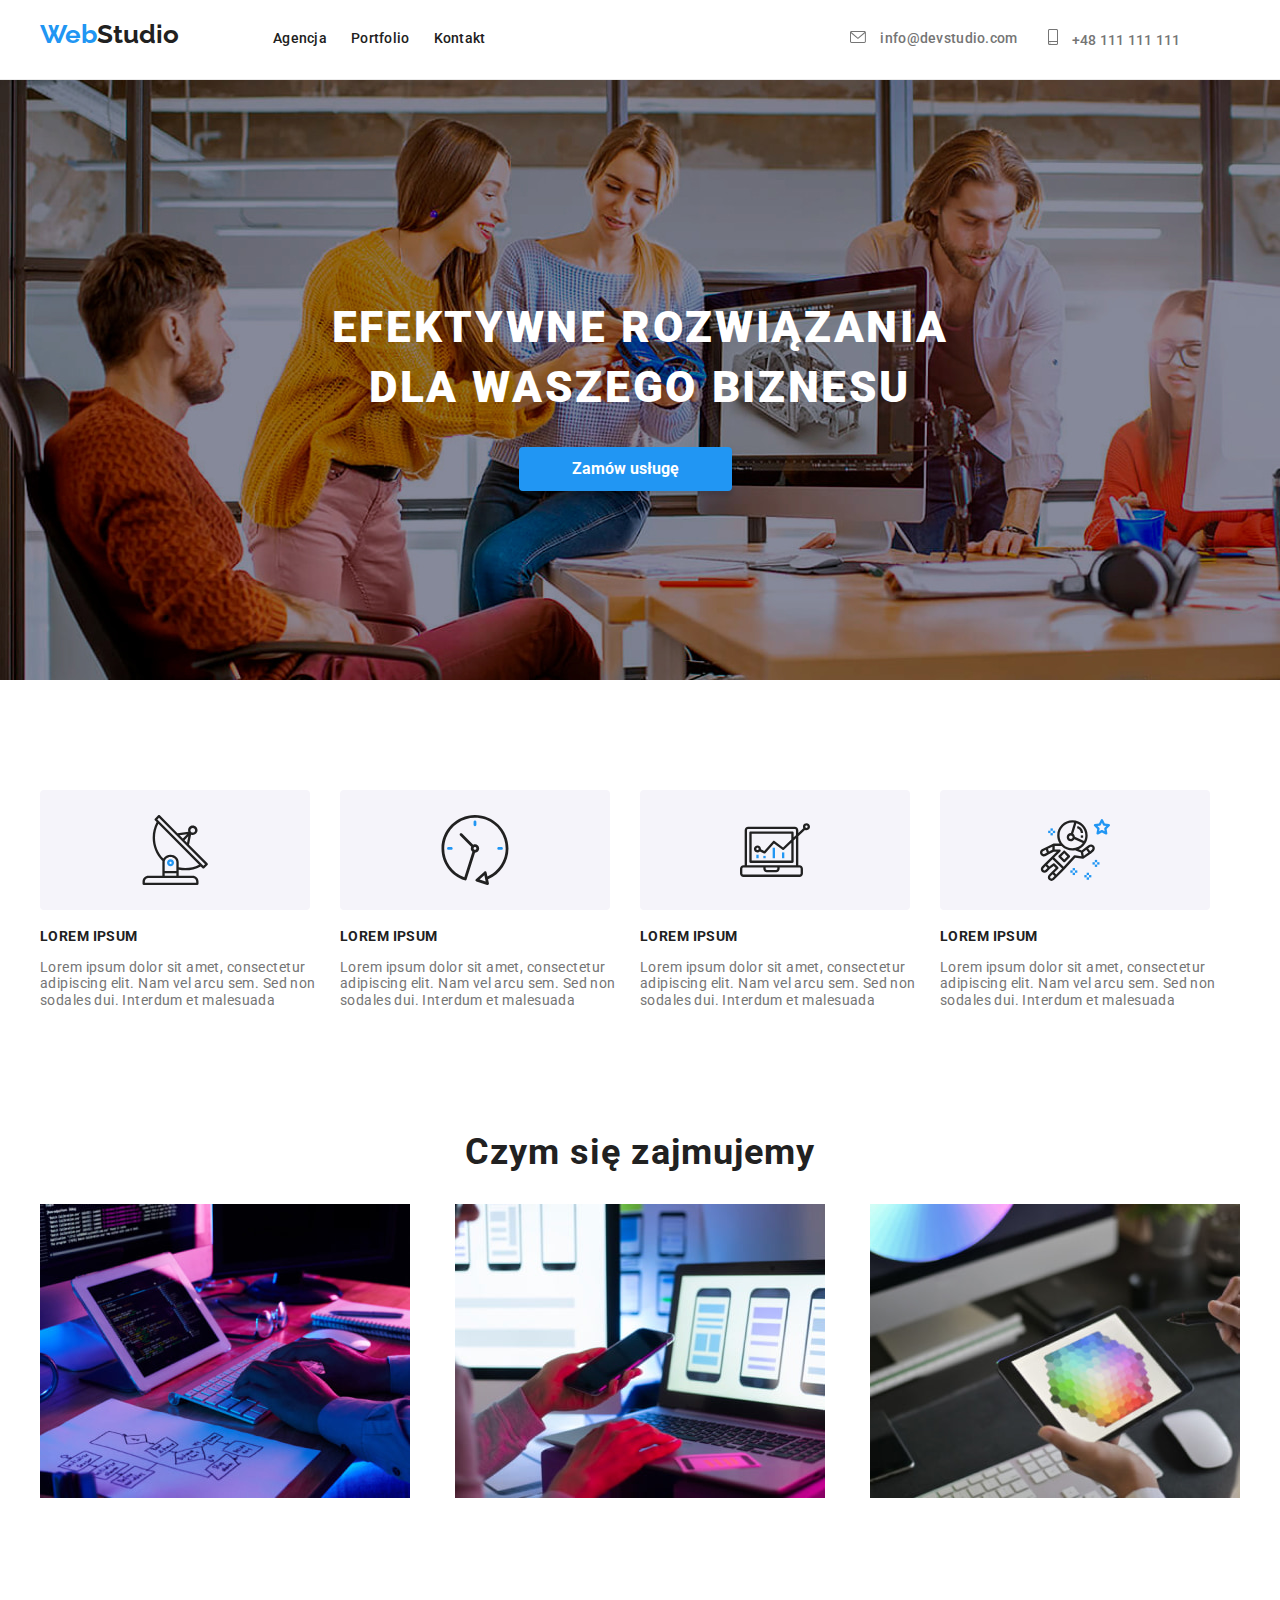
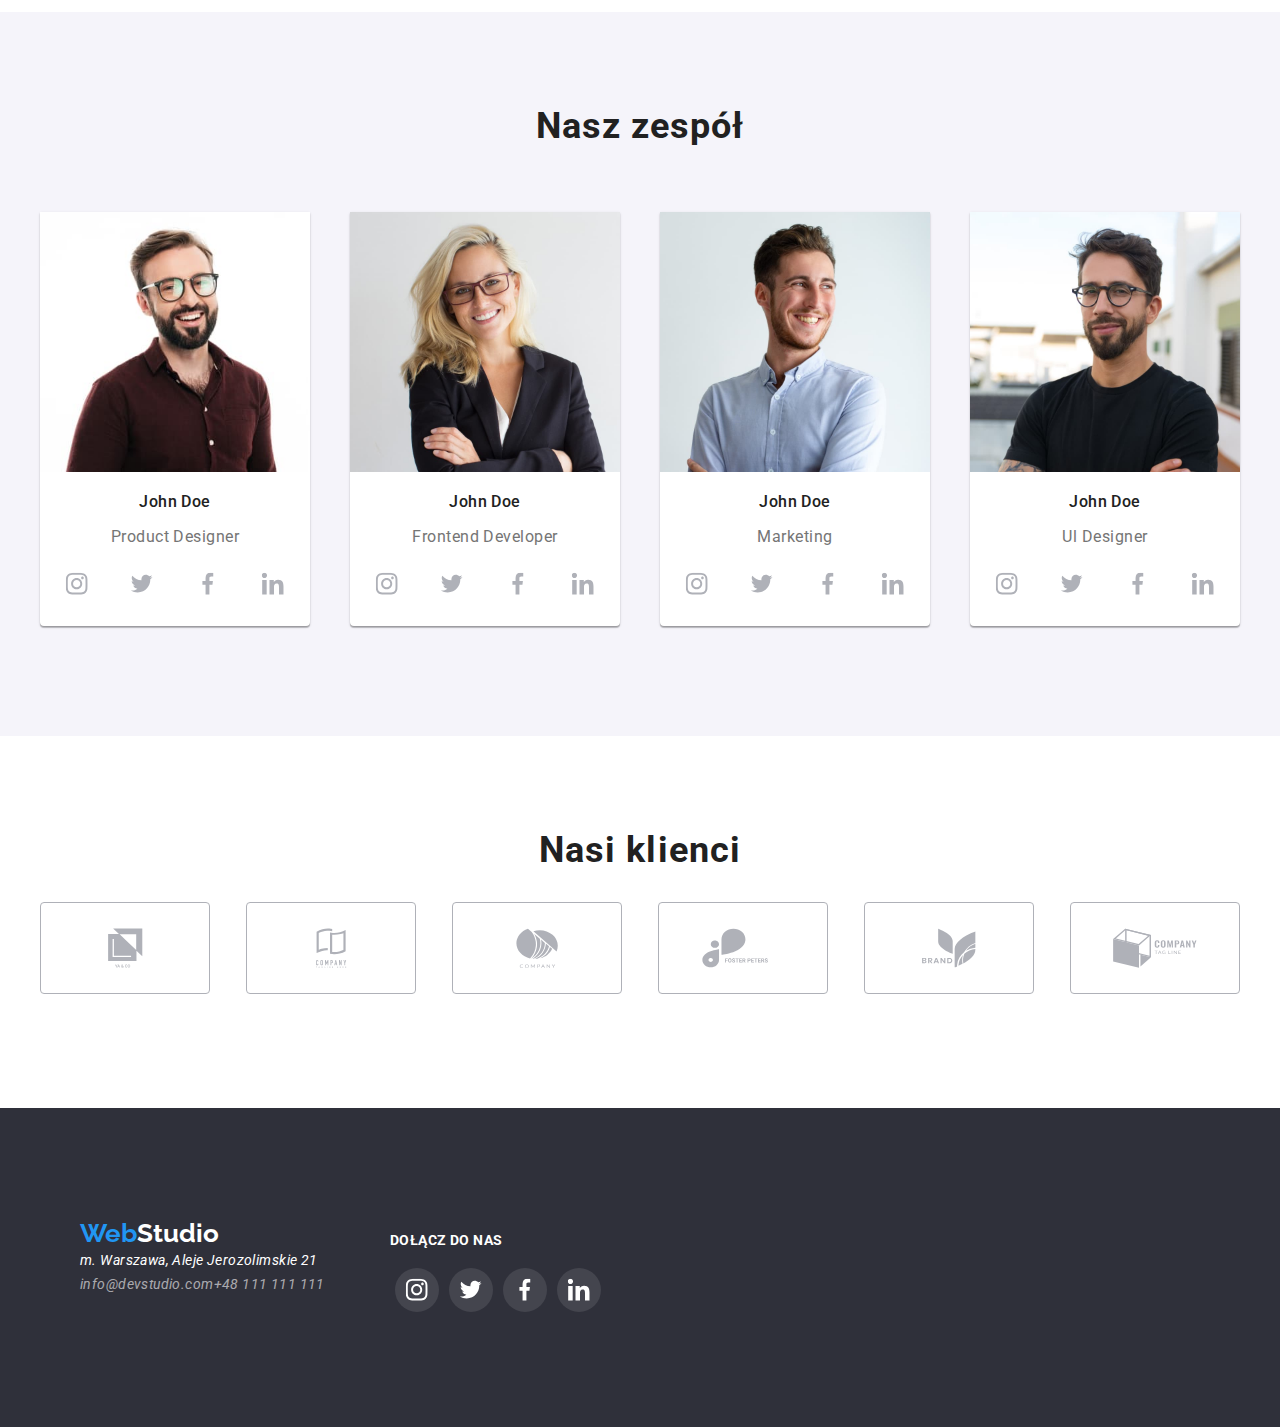
<file: index.html>
<!DOCTYPE html>
<html lange="en">
<head>
    <link rel="stylesheet" href="https://cdnjs.cloudflare.com/ajax/libs/modern-normalize/1.0.0/modern-normalize.min.css" />
    <link rel="stylesheet" href="./CSS/styles.css" />
    <link href="https://fonts.googleapis.com/css2?family=Raleway:wght@700&family=Roboto:wght@400;500;700;900&display=swap"
    rel="stylesheet">
</head>
<body>
<header class="container-header">
    <div class="container">
    <!--logo-->
        <a href=./index.html class="logo-black"><span class="logo">Web</span>Studio</a>
    <!--main nawigation-->
    <nav class="container-nav-links">
    <ul class="nav-links">
        <li class="nav-link"><a class="nav-link" href="./index.html">Agencja</a></li>
        <li class="nav-link"><a class="nav-link" href="./portfolio.html">Portfolio</a></li>
        <li class="nav-link">Kontakt</li>
    </ul></nav>
    <!--contact-->
    <ul class="container-contact-header">
    <li class="contact-header-link"><svg class="contact-heder-icon" width="16" height="12">
        <use href="./images/sprite.svg#icon-envelope"></use>
    </svg>
    <a href="mailto:info@devstudio.com" class="contact-heder">info@devstudio.com</a></li>
    <li class="contact-header-link"><svg class="contact-heder-icon" width="10" height="16">
        <use href="./images/sprite.svg#icon-smartphone"></use>
    </svg>
    <a href="tel:+48 111 111 111" class="contact-heder">+48 111 111 111</a></li>
    </ul>
    </div>
    </header>
    <main>
        <section class="container-main">
         <div class="container">
            <h1 class="main-title"> EFEKTYWNE ROZWIĄZANIA DLA WASZEGO BIZNESU</h1>
            <button class="main-button" type="button">Zamów usługę</button>
        </div>
        </section>
    <section class="container-lorem-ipsum">
         <div class="container">
    <ul class="container-list-lorem-ipsum">
<li>
    <svg class="lorem-ipsum-item" width="270" height="120">
       <use href="./images/sprite.svg#icon-antenn-1"></use>
    </svg>
<h3 class="title-1">LOREM IPSUM</h3>
<p class="text-1">Lorem ipsum dolor sit amet, consectetur adipiscing elit. Nam vel arcu sem. Sed non sodales dui. Interdum et malesuada</p></li>
<li>
    <svg class="lorem-ipsum-item" width="270" height="120">
        <use href="./images/sprite.svg#icon-clock-1"></use>
    </svg>
<h3 class="title-1">LOREM IPSUM</h3>
<p class="text-1">Lorem ipsum dolor sit amet, consectetur adipiscing elit. Nam vel arcu sem. Sed non sodales dui. Interdum et malesuada</p></li>
<li>
    <svg class="lorem-ipsum-item" width="270" height="120">
        <use href="./images/sprite.svg#icon-diagram-1"></use>
    </svg>
<h3 class="title-1">LOREM IPSUM</h3>
<p class="text-1">Lorem ipsum dolor sit amet, consectetur adipiscing elit. Nam vel arcu sem. Sed non sodales dui. Interdum et malesuada</p></li>
<li>
    <svg class="lorem-ipsum-item" width="270" height="120">
        <use href="./images/sprite.svg#icon-astronaut-1"></use>
    </svg>
<h3 class="title-1">LOREM IPSUM</h3>
<p class="text-1">Lorem ipsum dolor sit amet, consectetur adipiscing elit. Nam vel arcu sem. Sed non sodales dui. Interdum et malesuada</p></li>
    </ul>
    </div>
    </section>
    <section class="container-what-we-doing">
         <div class="container">
<h2 class="section-title">Czym się zajmujemy</h2>
<ul class="container-what-we-doing-photos">
<li><img
src="./images/img1.jpg"
alt="man working on laptop"
width="370"
height="294"
/>
</li>
<li>
<img
src="./images/img2.jpg"
alt="woman working on a laptop and mobile phone"
width="370"
height="294"
/>
</li>
<li>
<img
src="./images/img3.jpg"
alt="man working on thetablet"
width="370"
height="294"
/>
</li>
</ul>
</div>
    </section>
    <section class="container-our-team">
    <div class="container">
<h2 class="section-title">Nasz zespół</h2><br/>
<ul class="container-co-worker-list">
    <li>
    <figure class="container-co-worker">
    <img
    src="./images/jd1.jpg"
    alt="John Doe Product Designer"
    width="270"
    height="260"
    />
    <figcaption>
    <h3 class="co-worker">John Doe</h3>
    <p class="co-worker-profession">Product Designer</p>
    <ul class="social-media-items">
        <li><svg class="social-media-logo" width="44" height="44" viewBox="-16 -16 65 65">
                <use href="./images/sprite.svg#icon-instagram-2"></use>
            </svg></li>
        <li><svg class="social-media-logo" width="44" height="44" viewBox="-16 -16 65 65">
                <use href="./images/sprite.svg#icon-twitter-1"></use>
            </svg></li>
        <li><svg class="social-media-logo" width="44" height="44" viewBox="-16 -16 65 65">
                <use href="./images/sprite.svg#icon-facebook-1"></use>
            </svg></li>
        <li><svg class="social-media-logo" width="44" height="44" viewBox="-16 -16 65 65">
                <use href="./images/sprite.svg#icon-linkedin-1"></use>
            </svg></li>
    </ul>
    </figcaption>
    </figure>
    </li>
    <li>
    <figure class="container-co-worker">
    <img
    src="./images/jd2.jpg"
    alt="John Doe Frontend Developer"
    width="270"
    height="260"
    />
    <figcaption>
        <h3 class="co-worker">John Doe</h3>
        <p class="co-worker-profession">Frontend Developer</p>
        <ul class="social-media-items">
            <li><svg class="social-media-logo" width="44" height="44" viewBox="-16 -16 65 65">
                    <use href="./images/sprite.svg#icon-instagram-2"></use>
                </svg></li>
            <li><svg class="social-media-logo" width="44" height="44" viewBox="-16 -16 65 65">
                    <use href="./images/sprite.svg#icon-twitter-1"></use>
                </svg></li>
            <li><svg class="social-media-logo" width="44" height="44" viewBox="-16 -16 65 65">
                    <use href="./images/sprite.svg#icon-facebook-1"></use>
                </svg></li>
            <li><svg class="social-media-logo" width="44" height="44" viewBox="-16 -16 65 65">
                    <use href="./images/sprite.svg#icon-linkedin-1"></use>
                </svg></li>
        </ul>
    </figcaption>
    </figure>
    </li>
    <li>
    <figure class="container-co-worker">
    <img
    src="./images/jd3.jpg"
    alt="John Doe Marketing"
    width="270"
    height="260"
    />
    <figcaption>
        <h3 class="co-worker">John Doe</h3>
        <p class="co-worker-profession">Marketing</p>
        <ul class="social-media-items">
            <li><svg class="social-media-logo" width="44" height="44" viewBox="-16 -16 65 65">
                    <use href="./images/sprite.svg#icon-instagram-2"></use>
                </svg></li>
            <li><svg class="social-media-logo" width="44" height="44" viewBox="-16 -16 65 65">
                    <use href="./images/sprite.svg#icon-twitter-1"></use>
                </svg></li>
            <li><svg class="social-media-logo" width="44" height="44" viewBox="-16 -16 65 65">
                    <use href="./images/sprite.svg#icon-facebook-1"></use>
                </svg></li>
            <li><svg class="social-media-logo" width="44" height="44" viewBox="-16 -16 65 65">
                    <use href="./images/sprite.svg#icon-linkedin-1"></use>
                </svg></li>
        </ul>
    </figcaption>
    </figure>
    </li>
    <li>
    <figure class="container-co-worker">
    <img
    src="./images/jd4.jpg"
    alt="John Doe Ul Designer"
    width="270"
    height="260"
    />
    <figcaption> 
        <h3 class="co-worker">John Doe</h3>
        <p class="co-worker-profession">Ul Designer</p>
        <ul class="social-media-items">
        <li><svg class="social-media-logo" width="44" height="44" viewBox="-16 -16 65 65">
            <use href="./images/sprite.svg#icon-instagram-2"></use>
        </svg></li>
        <li><svg class="social-media-logo" width="44" height="44" viewBox="-16 -16 65 65">
            <use href="./images/sprite.svg#icon-twitter-1"></use>
        </svg></li>
        <li><svg class="social-media-logo" width="44" height="44" viewBox="-16 -16 65 65">
            <use href="./images/sprite.svg#icon-facebook-1"></use>
        </svg></li>
        <li><svg class="social-media-logo" width="44" height="44" viewBox="-16 -16 65 65">
            <use href="./images/sprite.svg#icon-linkedin-1"></use>
        </svg></li>
        </ul>
    </figcaption>
    </figure>
    </li>
</ul>
</div>
</section>
<section class="container-our-customers">
<div class="container">
    <h2 class="section-title">Nasi klienci</h2>
    <ul class="customers-icon-list">
        <li>
            <svg class=customer-icon width="170" height="92">
                <use href="./images/sprite.svg#icon-gropu"></use>
            </svg>
        </li>
        <li>
            <svg class="customer-icon" width="170" height="92">
                <use href="./images/sprite.svg#icon-group-1"></use>
            </svg>
        </li>
        <li>
            <svg class="customer-icon" width="170" height="92">
                <use href="./images/sprite.svg#icon-group-2"></use>
            </svg>
        </li>
        <li>
            <svg class="customer-icon" width="170" height="92">
                <use href="./images/sprite.svg#icon-group-3"></use>
            </svg> 
        </li>
        <li>
            <svg class="customer-icon" width="170" height="92">
                <use href="./images/sprite.svg#icon-group-4"></use>
            </svg>
        </li>
        <li>
            <svg class="customer-icon" width="170" height="92">
                <use href="./images/sprite.svg#icon-group-5"></use>
            </svg>
        </li>
    </ul>
</div>
</section>
</main>
<footer class="container-footer">
     <div class="container">
        <ul class="container-footer-list">
            <li>
            <a href=index.html class="logo-white"><span class="logo">Web</span>Studio</a>
            <address class="address">
            m. Warszawa, Aleje Jerozolimskie 21 <br/>
            <a href="mailto:info@devstudio.com" class="contact-footer">info@devstudio.com</a> <br/>
            <a href="tel:+48 111 111 111" class="contact-footer">+48 111 111 111</a>
            </address>
            </li>
            <li class="social-media-logo-footer-list">
            <p class="title-2">DOŁĄCZ DO NAS</p>
            <ul class="social-media-items-footer">
                <li><svg class="social-media-logo-footer" width="44" height="44" viewBox="-16 -16 65 65">
                        <use href="./images/sprite.svg#icon-instagram-2"></use>
                    </svg></li>
                <li><svg class="social-media-logo-footer" width="44" height="44" viewBox="-16 -16 65 65">
                        <use href="./images/sprite.svg#icon-twitter-1"></use>
                    </svg></li>
                <li><svg class="social-media-logo-footer" width="44" height="44" viewBox="-16 -16 65 65">
                        <use href="./images/sprite.svg#icon-facebook-1"></use>
                    </svg></li>
                <li><svg class="social-media-logo-footer" width="44" height="44" viewBox="-16 -16 65 65">
                        <use href="./images/sprite.svg#icon-linkedin-1"></use>
                    </svg></li>
            </ul>
            </li>
         </div>
</footer>
</body>
</html>
</file>
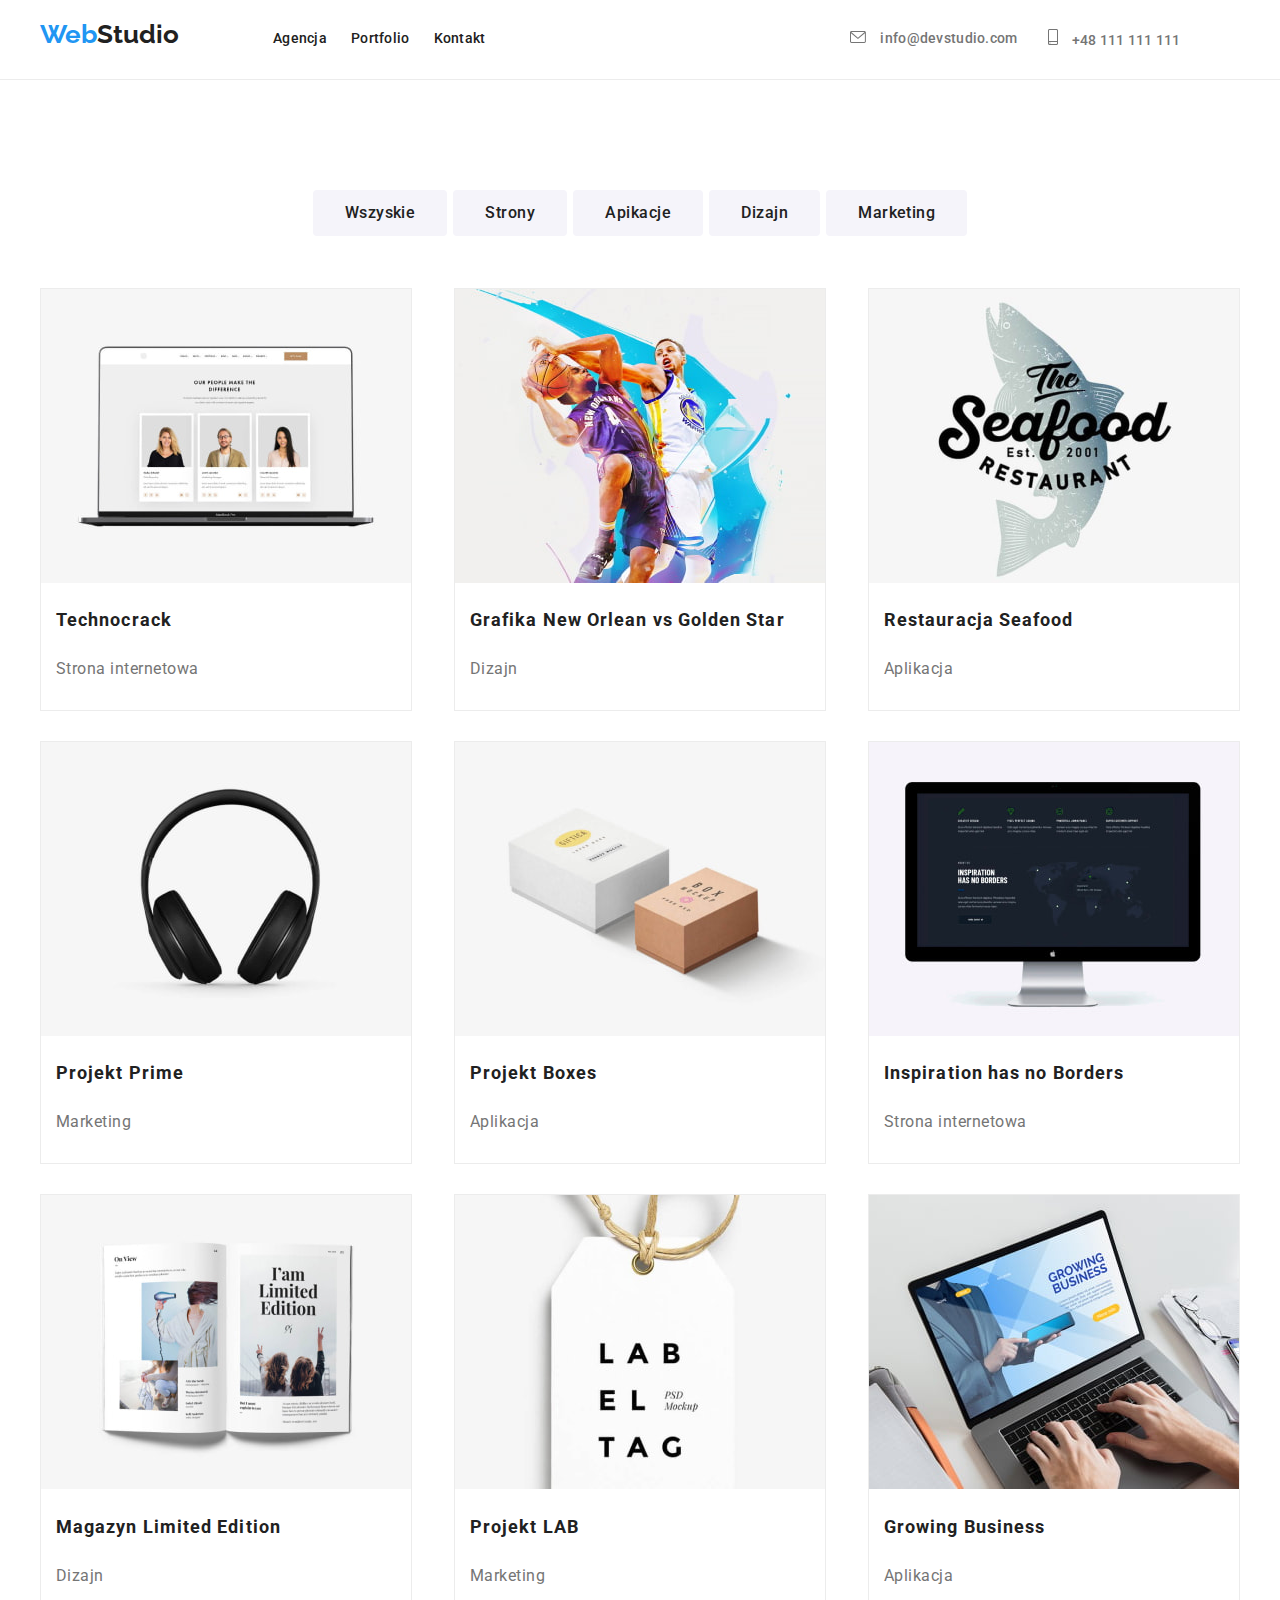
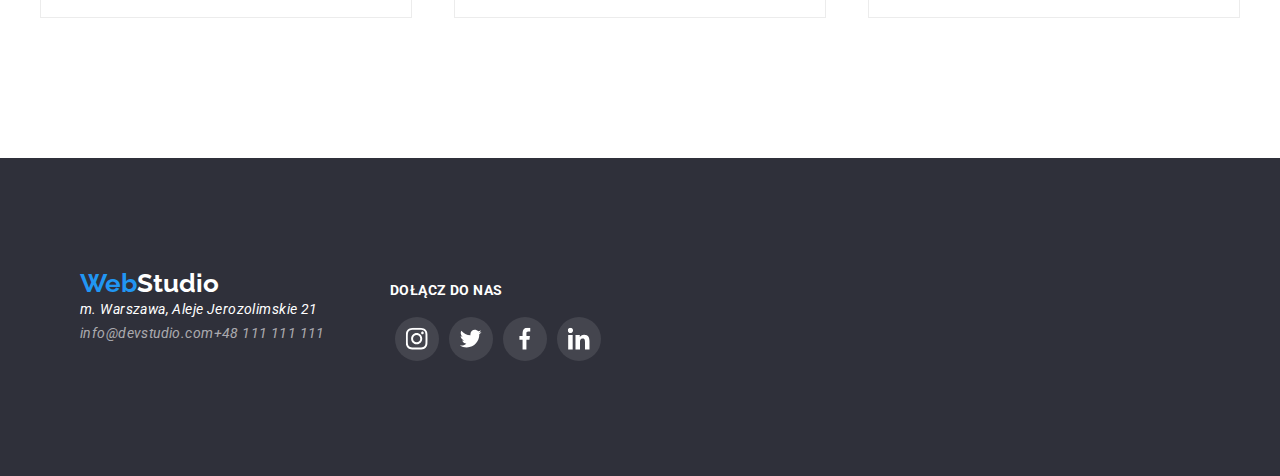
<file: portfolio.html>
<!DOCTYPE html>
<html lang="en">
<head>
    <link rel="stylesheet" href="https://cdnjs.cloudflare.com/ajax/libs/modern-normalize/1.0.0/modern-normalize.min.css" />
    <link rel="stylesheet" href="./CSS/styles.css"/>
    <link href="https://fonts.googleapis.com/css2?family=Raleway:wght@700&family=Roboto:wght@400;500;700;900&display=swap"
        rel="stylesheet">
</head>
    <body>
        <header class="container-header">
            <div class="container">
            <!--logo-->
            <a href=./index.html class="logo-black"><span class="logo">Web</span>Studio</a>
            <!--main nawigation-->
            <nav class="container-nav-links">
                <ul class="nav-links">
                    <li class="nav-link"><a class="nav-link" href="./index.html">Agencja</a></li>
                    <li class="nav-link"><a class="nav-link" href="./portfolio.html">Portfolio</a></li>
                    <li class="nav-link">Kontakt</li>
                </ul>
            </nav>
            <!--contact-->
            <ul class="container-contact-header">
                <li class="contact-header-link"><svg class="contact-heder-icon" width="16" height="12">
                    <use href="./images/sprite.svg#icon-envelope"></use>
                </svg>
                <a href="mailto:info@devstudio.com" class="contact-heder">info@devstudio.com</a></li>
                <li class="contact-header-link"><svg class="contact-heder-icon" width="10" height="16">
                    <use href="./images/sprite.svg#icon-smartphone"></use>
                </svg>
                <a href="tel:+48 111 111 111" class="contact-heder">+48 111 111 111</a></li>
            </ul>
            </div>
        </header>
        <main>
            <section class="container-portfolio-buttons">
                <div class="container">
                <ul class="container-portfolio-buttons-list">
                    <li><button class="button" type="button">Wszyskie</button></li>
                    <li><button class="button" type="button">Strony</button></li>
                    <li><button class="button" type="button">Apikacje</button></li>
                    <li><button class="button" type="button">Dizajn</button></li>
                    <li><button class="button" type="button">Marketing</button></li>
                </ul>
                </div>
            </section>
            <section class="container-portfolio-projects">
                <div class="container">
                <ul class="container-portfolio-projects-list-items">
                    <li>
                        <figure class="container-portfolio-projects-item">
                            <img
                            src="./images/portfolio1.jpg"
                            alt="Laptop screen with an open website"
                            width="370"
                            height="294"
                            />
                            <figcaption class="container-portfolio-projects-text">
                                <h2 class="project-name">Technocrack</h2>
                                <p class="project-field">Strona internetowa</p>
                            </figcaption>
                        </figure>
                    </li>
                    <li>
                        <figure class="container-portfolio-projects-item">
                            <img
                            src="./images/portfolio2.jpg"
                            alt="Two NBA players during a match."
                            width="370"
                            height="294"
                            />
                            <figcaption class="container-portfolio-projects-text">
                                <h2 class="project-name">Grafika New Orlean vs Golden Star</h2>
                                <p class="project-field">Dizajn</p>
                            </figcaption>
                        </figure>
                    </li>
                    <li>
                        <figure class="container-portfolio-projects-item">
                            <img
                            src="./images/portfolio3.jpg"
                            alt="The seafood restaurant logo"
                            width="370"
                            height="294"
                            />
                            <figcaption class="container-portfolio-projects-text">
                                <h2 class="project-name">Restauracja Seafood</h2>
                                <p class="project-field">Aplikacja</p>
                            </figcaption>
                        </figure>
                    </li>
                    <li>
                        <figure class="container-portfolio-projects-item">
                            <img
                            src="./images/portfolio4.jpg"
                            alt="Headphones"
                            width="370"
                            height="294"
                            />
                            <figcaption class="container-portfolio-projects-text">
                                <h2 class="project-name">Projekt Prime</h2>
                                <p class="project-field">Marketing</p>
                            </figcaption>
                        </figure>
                    </li>
                    <li>
                        <figure class="container-portfolio-projects-item">
                            <img
                            src="./images/portfolio5.jpg"
                            alt="Two boxes with logos"
                            width="370"
                            height="294"
                            />
                            <figcaption class="container-portfolio-projects-text">
                                <h2 class="project-name">Projekt Boxes</h2>
                                <p class="project-field">Aplikacja</p>
                            </figcaption>
                        </figure>
                    </li>
                    <li>
                        <figure class="container-portfolio-projects-item">
                            <img
                            src="./images/portfolio6.jpg"
                            alt="Computer screen with an open website"
                            width="370"
                            height="294"
                            />
                            <figcaption class="container-portfolio-projects-text">
                                <h2 class="project-name">Inspiration has no Borders</h2>
                                <p class="project-field">Strona internetowa</p>
                            </figcaption>
                        </figure>
                    </li>
                    <li>
                        <figure class="container-portfolio-projects-item">
                            <img
                            src="./images/portfolio7.jpg"
                            alt="Magazine pages"
                            width="370"
                            height="294"
                            />
                            <figcaption class="container-portfolio-projects-text">
                                <h2 class="project-name">Magazyn Limited Edition</h2>
                                <p class="project-field">Dizajn</p>
                            </figcaption>
                        </figure>
                    </li>
                    <li>
                        <figure class="container-portfolio-projects-item">
                            <img
                            src="./images/portfolio8.jpg"
                            alt="Paper logo tag"
                            width="370"
                            height="294"
                            />
                            <figcaption class="container-portfolio-projects-text">
                                <h2 class="project-name">Projekt LAB</h2>
                                <p class="project-field">Marketing</p>
                            </figcaption>
                        </figure>
                    </li>
                    <li>
                        <figure class="container-portfolio-projects-item">
                            <img
                            src="./images/portfolio9.jpg"
                            alt="Man working on a laptop"
                            width="370"
                            height="294"
                            />
                            <figcaption class="container-portfolio-projects-text">
                                <h2 class="project-name">Growing Business</h2>
                                <p class="project-field">Aplikacja</p>
                            </figcaption>
                        </figure>
                    </li>
                </ul>
                </div>
            </section>
        </main>
        <footer class="container-footer">
            <div class="container">
                <ul class="container-footer-list">
                    <li>
                    <a href=index.html class="logo-white"><span class="logo">Web</span>Studio</a>
                    <address class="address">
                    m. Warszawa, Aleje Jerozolimskie 21 <br/>
                    <a href="mailto:info@devstudio.com" class="contact-footer">info@devstudio.com</a> <br/>
                    <a href="tel:+48 111 111 111" class="contact-footer">+48 111 111 111</a>
                    </address>
                    </li>
                    <li class="social-media-logo-footer-list">
                    <p class="title-2">DOŁĄCZ DO NAS</p>
                    <ul class="social-media-items-footer">
                        <li><svg class="social-media-logo-footer" width="44" height="44" viewBox="-16 -16 65 65">
                                <use href="./images/sprite.svg#icon-instagram-2"></use>
                            </svg></li>
                        <li><svg class="social-media-logo-footer" width="44" height="44" viewBox="-16 -16 65 65">
                                <use href="./images/sprite.svg#icon-twitter-1"></use>
                            </svg></li>
                        <li><svg class="social-media-logo-footer" width="44" height="44" viewBox="-16 -16 65 65">
                                <use href="./images/sprite.svg#icon-facebook-1"></use>
                            </svg></li>
                        <li><svg class="social-media-logo-footer" width="44" height="44" viewBox="-16 -16 65 65">
                                <use href="./images/sprite.svg#icon-linkedin-1"></use>
                            </svg></li>
                    </ul>
                    </li>
                 </div>
        </footer>
    </body>
</html>
</file>
<file: CSS/styles.css>
*,
*::before,
*::after {
  box-sizing: border-box;
}

body{
    font-family: 'Roboto', sans-serif;
    font-style: normal; 
    color: #212121;
    
}
.container{
    width: 1200px;
    margin: 0 auto;
}


/*logo and main navigation*/
.logo{
    font-family: 'Raleway';
    font-style: normal;
    font-weight: 700;
    font-size: 26px;
    line-height: 1.17;
    color: #2196f3;
    text-decoration: none;
    margin-right: 0px;
}
.logo-black{
    font-family: 'Raleway';
    font-style:normal;
    font-weight: 700;
    font-size: 26px;
    line-height: 1.17;
    color:#212121;
    text-decoration: none;
}
.logo-white{
    font-family: 'Raleway';
    font-style: normal;
    font-weight: 700;
    font-size: 26px;
    line-height: 1.17;
    color: #ffffff;
    text-decoration: none;
}
.nav-links .nav-link{
    font-weight: 500;
    font-size: 14px;
    line-height: 1.14;
    letter-spacing: 0.02em;
    display:inline-flex;
    list-style: none;
    margin-right: 10px;
    text-decoration: none;
    color: #212121;
}
.nav-link:hover{
    color: #2196f3;
    cursor: pointer;
    text-decoration: none;
}
.nav-link:visited{
    text-decoration: none;
}

/*contact and address*/
.contact-heder{
    font-weight: 500;
    font-size: 14px;
    line-height: 1.14;
    letter-spacing: 0.02em;
    color: #757575;
    text-decoration: none;
    margin-left: 10px;
    margin-right: 0px;
    cursor: pointer;
}
.contact-heder-icon{
    fill: #757575;
}
.contact-header-link{
    margin-left: 30px;
}
.contact-header-link:hover .contact-heder-icon{
    fill: #2196f3;
}
.contact-header-link:hover .contact-heder{
    color: #2196f3;
}
.address, .contact-footer{
    font-weight: 400;
    font-size: 14px;
    line-height: 1.71;
    letter-spacing: 0.03em;
    color: #ffffff;
    text-decoration: none;
    display: flex;
    flex-wrap: wrap;
    flex-direction: row;
    max-width: 245px;
}
.contact-footer{
    color: rgba(255, 255, 255, 0.6);
}
.contact-footer:hover{
    color: #2196f3;
}

/*title*/
.main-title{
    font-weight: 900;
    font-size: 44px;
    line-height: 1.36;
    text-align: center;
    letter-spacing: 0.06em;
    color: #ffffff;
    padding: 0px 252px;
}
.section-title{
    font-weight: 700;
    font-size: 36px;
    line-height: 1.16;
    text-align: center;
    letter-spacing: 0.03em;
    margin-top: 0px;
}
.title-1{
    font-weight: 700;
    font-size: 14px;
    line-height: 1.17;
    letter-spacing: 0.03em;
}
.title-2{
    font-weight: 700;
    font-size: 14px;
    line-height: 1.17;
    letter-spacing: 00.03em;
    color: #ffffff;
    display: flex;
}

/*buttons*/
.button{
    background-color: #f5f4fa;
    color: #212121;
    font-family: 'Roboto';
    font-weight: 500;
    font-size: 16px;
    line-height: 26px;
    border: none;
    padding: 10px 32px;
    text-align: center;
    letter-spacing: 0.03em;
    cursor: pointer;
    border-radius: 4px;
    line-height: 1.6;
    margin: 0px 3px;
}
.button:hover{
    background-color: #2196f3;
    color: #ffffff;
    box-shadow: 0px 3px 1px rgba(0, 0, 0, 0.1), 0px 1px 2px rgba(0, 0, 0, 0.8), 0px 2px 2px rgba(0, 0, 0, 0.12);
    border-radius: 4px;
}
.main-button{
    background-color: #2196f3;
    color: #ffffff;
    font-family: 'Roboto';
    font-weight: 700;
    font-size: 16px;
    line-height: 1,87;
    box-shadow: 0px 4px 4px rgba(0, 0, 0, 0.15);
    border-radius: 4px;
    padding: 13px 53px;
    border: none;
    cursor: pointer;
    margin: 0px 479px;
}

/*text*/
.text-1{
    font-weight: 400;
    font-size: 14px;
    line-height: 1.17;
    letter-spacing: 0.03em;
    color: #757575;
}

/*team*/
.co-worker{
    font-weight: 500;
    font-size: 16px;
    line-height: 1.19;
    letter-spacing: 0.03em;
    text-align: center;
}
.co-worker-profession{
    font-weight: 400;
    font-size: 16px;
    line-height: 1.19;
    text-align: center;
    letter-spacing: 0.03em;
    color: #757575;
}

/*portfolio*/
.project-name{
    font-weight: 700;
    font-size: 18px;
    line-height: 2.0;
    letter-spacing: 0.06em;
}
.project-field{
    font-weight: 400;
    font-size: 16px;
    line-height: 1.88;
    letter-spacing: 0.03em;
    color: #757575;
}

/*customers*/
.customers-icon-list{
    list-style: none;
    display: flex;
    align-items: center;
    justify-content: space-between;
    padding-left: 0px;
}
.customer-icon{
    fill: #AFB1B8;
    border: 1px solid #AFB1B8;
    border-radius:4px;
    cursor: pointer;
    align-items: center;
    justify-content: center;
    padding: 25px;
}
.customer-icon:hover{
    fill:#2196F3;
    border: 1px solid #2196F3;
}

.lorem-ipsum-item{
    background-color: #F5F4FA;
    border-radius: 4px;
    align-items: center;
    justify-content: center;
    padding: 25px;
}

/*social media items*/
.social-media-logo{
    background-color:#ffffff;
    border-radius: 50px;
    fill:#AFB1B8;
    display: flex;
    align-items: center;
    justify-content: center;
    cursor: pointer;
}
.social-media-logo:hover, .social-media-logo-footer:hover{
    background-color: #2196f3;
    fill:#ffffff
}
.social-media-items{
    display: flex;
    align-items: center;
    justify-content: space-between;
    list-style: none;
    padding: 0px 15px;
}
.social-media-items-footer{
    display: flex;
    flex-wrap: wrap;
    list-style: none;
    justify-content: space-between;
    max-width: 245px;
    padding-inline-start: 0px;
}
.social-media-logo-footer{
    background: rgba(255, 255, 255, 0.1);
    border-radius: 50px;
    fill: #ffffff;
    display:flex;
    align-items: center;
    cursor: pointer;
    margin:5px;
}
.social-media-logo-footer-list{
    margin-left: 65px;
}

/*containers*/
.container-main{
    background: #2F303A url(/images/background1.jpg);
    min-height: 600px;
    display:flex;
    justify-content: center;
    align-items:center;
}
.container-footer{
    background-color: #2F303A;
    min-height: 252px;
    padding: 94px 0px;
}
.container-our-team{
    background-color:#F5F4FA;
    padding-bottom: 94px;
    padding-top: 94px;
    min-height: 648px;
}
.container-co-worker-list{
    display: flex;
    justify-content: space-between;
    list-style: none;
    padding-left: 0px;
}
.container-co-worker{
    background-color: #ffffff;
    padding-bottom: 20px;
    box-shadow: 0px 1px 3px rgba(0, 0, 0, 0.12), 0px 1px 1px rgba(0, 0, 0, 0.14), 0px 2px 1px rgba(0, 0, 0, 0.2);
    border-radius: 0px 0px 4px 4px;
    margin: 0px;
}
.container-header{
    min-height: 80px;
    border-bottom: 1px solid #ECECEC;
    display: flex;
    align-items: center;
    justify-content: space-between;
}
.container-nav-links{
    display: inline-flex;
    margin-right: 321px;
    margin-left: 50px;
}
.container-contact-header{
    display: inline-flex;
    list-style: none;
    padding-left: 0px;
}
.container-lorem-ipsum{
    padding-top: 94px;
    padding-bottom: 94px;
}
.container-list-lorem-ipsum{
    display: flex;
    list-style: none;
    justify-content: space-between;
    padding-left: 0px;
}
.container-what-we-doing{
    padding-bottom: 94px;
}
.container-what-we-doing-photos{
    display: flex;
    list-style: none;
    justify-content: space-between;
    padding-left: 0px;
}
.container-portfolio-buttons{
    padding-top:94px;
    padding-bottom: 20px;
}
.container-portfolio-buttons-list{
    display: flex;
    list-style: none;
    align-items: center;
    justify-content: center;
    padding-left: 0px;
}
.container-portfolio-projects{
    padding-bottom: 94px;
}
.container-portfolio-projects-list-items{
    list-style: none;
    display: flex;
    flex-wrap: wrap;
    justify-content: space-between;
    padding-left: 0px;
}
.container-portfolio-projects-item{
    margin-top: 0px;
    margin-left: 0px;
    margin-right: 0px;
    margin-bottom: 30px;
    padding-bottom: 10px;
    border: 1px solid #ECECEC;
    cursor: pointer;
}
.container-portfolio-projects-item:hover{
    box-shadow: 1px 4px 6px 0px rgba(0, 0, 0, 0.16), 0px 4px 4px 0px rgba(0, 0, 0, 0.06), 0px 1px 1px 0px rgba(0, 0, 0, 0.12);
}
.container-portfolio-projects-text{
    padding-left: 15px;
    padding-right: 15px;
}
.container-our-customers{
    padding-top: 94px;
    padding-bottom: 94px;
}
.container-footer-list{
    display: flex;
    list-style: none;
}
.container-social-media-footer{
    display: flex;
    align-items: center;
    justify-content: space-around;
    max-width: 230px;
}
</file>
